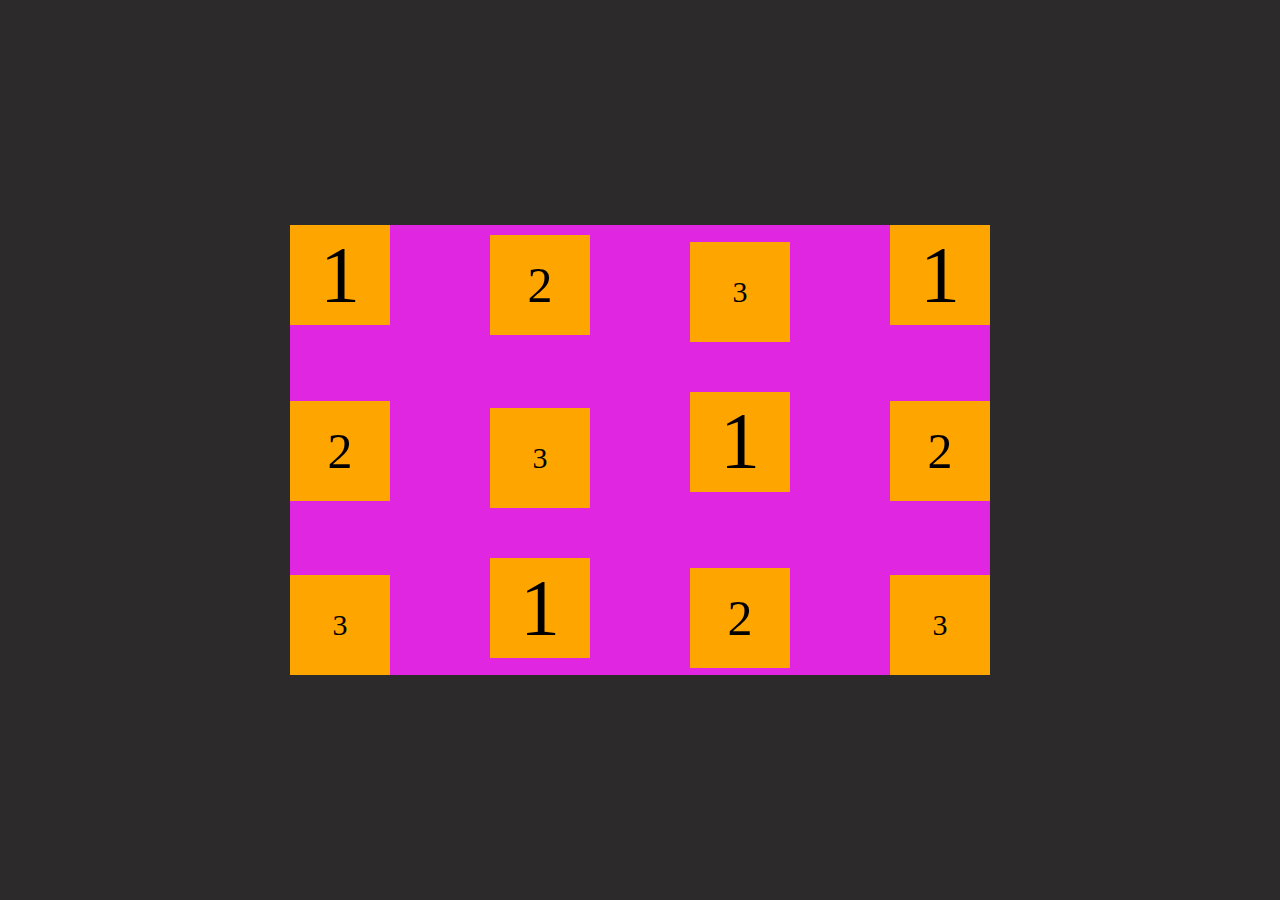
<file: CSS-Flexbox/index.html>
<!DOCTYPE html>
<html lang="en">
<head>
    <meta charset="UTF-8">
    <meta http-equiv="X-UA-Compatible" content="IE=edge">
    <meta name="viewport" content="width=device-width, initial-scale=1.0">
    <title>Document</title>
    <link rel="stylesheet" href="style.css">
</head>
<body>
    <div class="container">
        <div class="box">
        <div class="item1">1</div>
        <div class="item2">2</div>
        <div class="item3">3</div>
        <div class="item1">1</div>
        <div class="item2">2</div>
        <div class="item3">3</div>
        <div class="item1">1</div>
        <div class="item2">2</div>
        <div class="item3">3</div>
        <div class="item1">1</div>
        <div class="item2">2</div>
        <div class="item3">3</div>
        
    </div>
</body>
</html>
</file>
<file: CSS-Flexbox/style.css>
*{
    padding: 0;
    margin: 0;
    box-sizing: border-box;
    background-color :#2c2a2a;
}
.container{
    height: 100vh;
    display: grid;
    place-items: center;
} 

.box{
    background: rgb(225, 38, 225);
    width: 700px;
    /* height: 200px; */
    display: flex;
    gap: 50px 100px;
    /* row-gap: 50px;
    column-gap: 50px; */
    align-items:baseline;
    flex-wrap: wrap;
}

.box div{
    background-color: orange;
    height: 100px;
    width: 100px;
    display: grid;
    place-items: center;

}
.item1{
  /* height: 180px !important; */
  font-size: 80px;
}
.item2{
     /* height: 100px; */
    font-size: 50px;
    
 }
 .item3{
    /* height: 150px !important; */
    font-size: 30px;
 }
</file>
